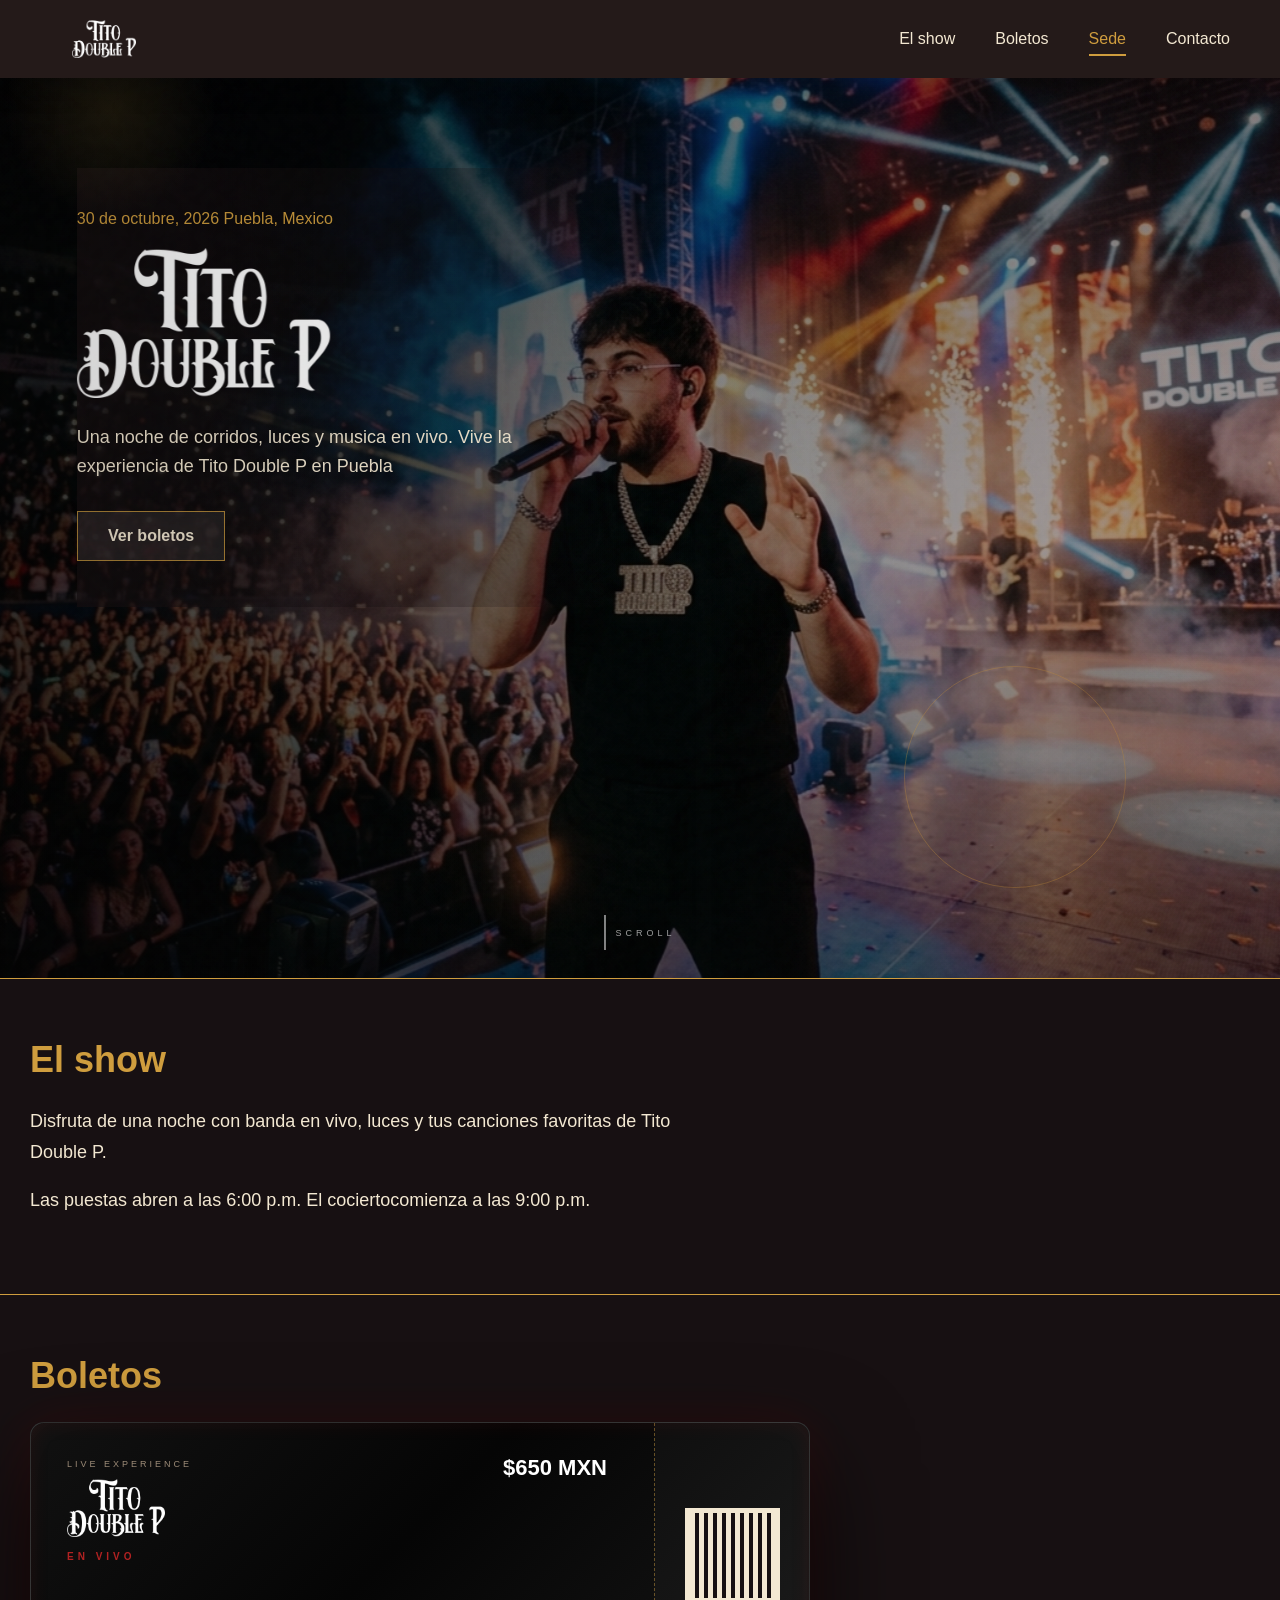
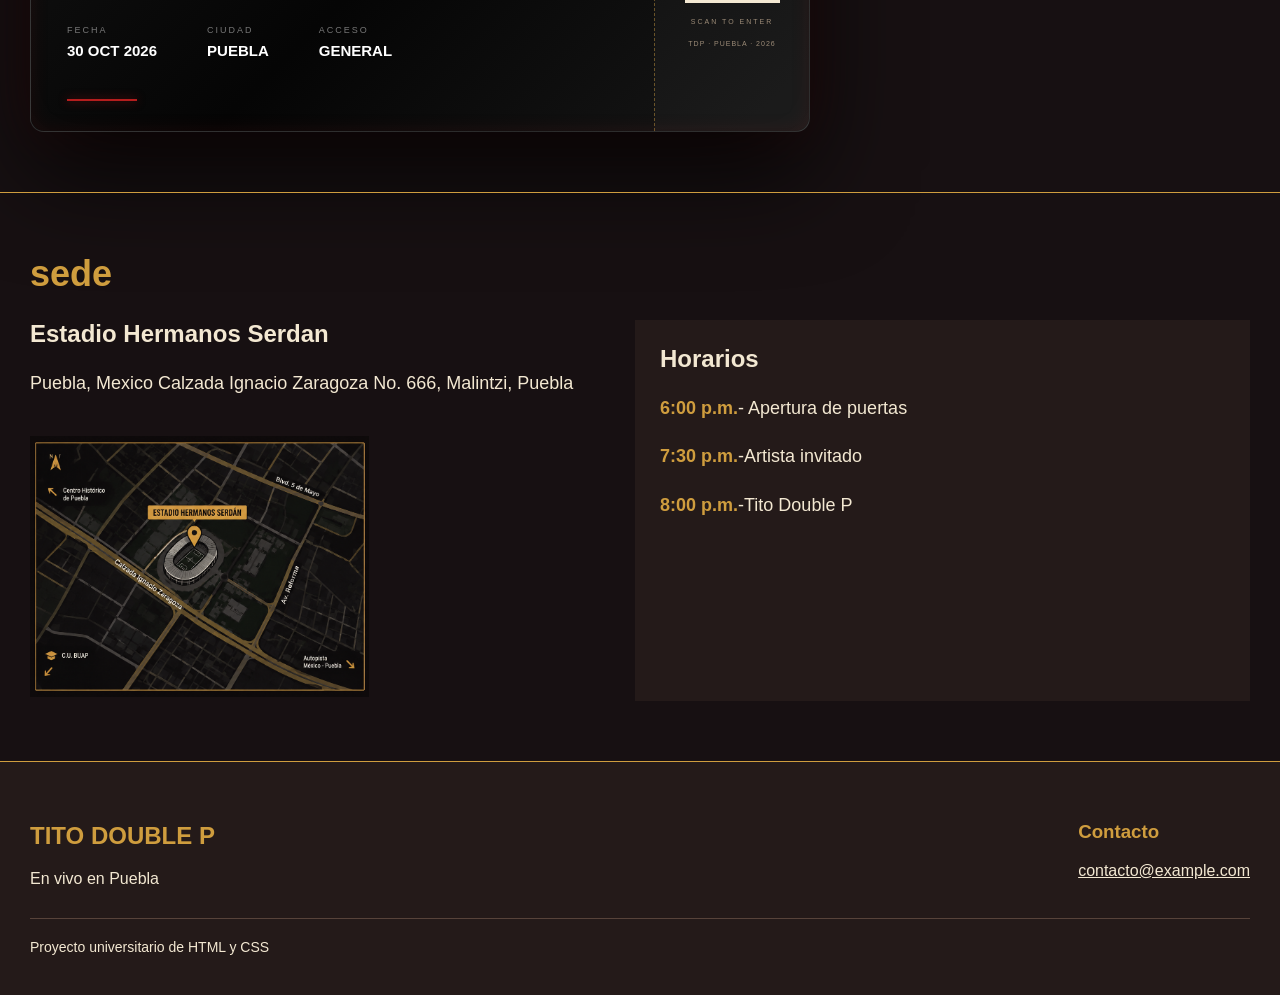
<file: index.html>
<!doctype html>
<html lang="es">
  <head>
    <meta charset="UTF-8" />
    <meta name="viewport" content="width=device-width,initial-scale=1" />
    <title>Tito Double P | Puebla</title>
    <link rel="stylesheet" href="./estilos.css" />
  </head>
  <body>
    <header>
      <a class="logo-link" href="#" aria-label="Ir al inicio"
        ><img class="logo" src="./logo.png" alt="Tito Double P" /> </a
      ><button
        class="menu-toggle"
        type="button"
        aria-label="Abrir menu"
        aria-expanded="false"
        aria-controls="menu-principal"
      >
        <span></span> <span></span> <span></span>
      </button>
      <nav id="menu-principal">
        <a href="#show">El show</a> <a href="#boletos">Boletos</a>
        <a href="#sede">Sede</a> <a href="#contacto">Contacto</a>
      </nav>
    </header>
    <main>
      <section class="hero">
        <div class="hero-contenido">
          <p class="fecha">30 de octubre, 2026 Puebla, Mexico</p>
          <h1 class="hero-titulo">
            <img src="./logo.png" alt="Tito Double P" />
          </h1>
          <p class="descripcion">
            Una noche de corridos, luces y musica en vivo. Vive la experiencia
            de Tito Double P en Puebla
          </p>
          <a class="boton" href="#boletos">Ver boletos</a>
        </div>
        <div class="artista-escena" aria-hidden="true">
          <video
            class="hero-video"
            autoplay
            muted
            loop
            playsinline
            preload="auto"
            poster="tito.png"
          >
            <source src="./titovideo.mp4" type="video/mp4" />
          </video>
        </div>
        <div class="hero-overlay" aria-hidden="true"></div>
        <div class="rgb-glow" aria-hidden="true"></div>
        <div class="grain" aria-hidden="true"></div>
        <div class="scroll-indicator" aria-hidden="true">
          <span></span>SCROLL
        </div>
      </section>
      <section id="show" class="seccion">
        <h2>El show</h2>
        <p>
          Disfruta de una noche con banda en vivo, luces y tus canciones
          favoritas de Tito Double P.
        </p>
        <p>
          Las puestas abren a las 6:00 p.m. El cociertocomienza a las 9:00 p.m.
        </p>
      </section>
      <section id="boletos" class="seccion">
        <h2>Boletos</h2>
        <div class="ticket" id="ticket">
          <div class="ticket-main">
            <div class="ticket-top">
              <span class="ticket-small">LIVE EXPERIENCE</span>
              <div class="ticket-artist">
                <img src="./logo.png" alt="Tito Double P" />
              </div>
              <div class="ticket-subtitle">EN VIVO</div>
            </div>
            <div class="ticket-info">
              <div class="ticket-info-item">
                <span>FECHA</span> <strong>30 OCT 2026</strong>
              </div>
              <div class="ticket-info-item">
                <span>CIUDAD</span> <strong>PUEBLA</strong>
              </div>
              <div class="ticket-info-item">
                <span>ACCESO</span> <strong>GENERAL</strong>
              </div>
            </div>
            <div class="ticket-red-line"></div>
          </div>
          <div class="ticket-price">$650 MXN</div>
          <div class="ticket-side">
            <div class="ticket-qr" aria-hidden="true"></div>
            <span class="ticket-scan">SCAN TO ENTER</span>
            <span class="ticket-number">TDP · PUEBLA · 2026</span>
          </div>
        </div>
      </section>
      <section id="sede" class="seccion">
        <h2>sede</h2>
        <div class="sede-contenido">
          <div class="sede-info">
            <h3>Estadio Hermanos Serdan</h3>
            <p>
              Puebla, Mexico Calzada Ignacio Zaragoza No. 666, Malintzi, Puebla
            </p>
                                  <a href="https://maps.app.goo.gl/ncZHpAGxDEuk8CCk9" title="MapaTito">
    <img src="MapaCopia.png" alt="MapaTito" class="MapaTito">
</a>
          </div>
          <div class="horarios">
            <h3>Horarios</h3>
            <p><strong>6:00 p.m.</strong>- Apertura de puertas</p>
            <p><strong>7:30 p.m.</strong>-Artista invitado</p>
            <p><strong>8:00 p.m.</strong>-Tito Double P</p>
          </div>
        </div>

      </section>
    </main>

    <footer id="contacto">
      <div class="footer-contenido">
        <div>
          
          <h2>TITO DOUBLE P</h2>
          <p>En vivo en Puebla</p>
        </div>
        <div>
          <h3>Contacto</h3>
          <a href="mailto: contacto@example.com">contacto@example.com</a>

        </div>
      </div>
      <p class="footer-nota">Proyecto universitario de HTML y CSS</p>
    </footer>
    <script src="./script.js" defer="defer"></script>
  </body>
</html>
</file>
<file: estilos.css>
body {
  margin: 0;
  background-color: #171012;
  color: #f3e8d2;
  font-family: Arial, sans-serif;
  overflow-x: hidden;
}
body::selection {
  background: #cf9d3e;
  color: #171012;
}
html {
  scroll-behavior: smooth;
}
header {
  background-color: #241a19;
  padding: 20px 30px;
}
header h2 {
  margin: 0 0 15px;
  color: #cf9d3e;
}
nav a {
  color: #f3e8d2;
  text-decoration: none;
  margin-right: 20px;
}
header {
  background-color: #241a19;
  padding: 20px 30px;
  display: flex;
  justify-content: space-between;
  align-items: center;
  position: sticky;
  top: 0;
  z-index: 10;
  backdrop-filter: blur(14px);
  -webkit-backdrop-filter: blur(14px);
  box-shadow: 0 8px 30px rgba(0, 0, 0, 0.16);
}
header h2 {
  margin: 0;
  color: #cf9d3e;
}
.logo-link {
  display: inline-flex;
  align-items: center;
  line-height: 0;
}
.logo {
  display: block;
  width: 148px;
  height: auto;
  max-height: 38px;
  object-fit: contain;
}
.menu-toggle {
  display: none;
  width: 44px;
  height: 44px;
  padding: 10px;
  border: 1px solid rgba(207, 157, 62, 0.5);
  background: 0 0;
  cursor: pointer;
}
.menu-toggle span {
  display: block;
  height: 2px;
  margin: 5px 0;
  background: #cf9d3e;
  transition:
    transform 250ms ease,
    opacity 250ms ease;
}
.menu-toggle[aria-expanded="true"] span:first-child {
  transform: translateY(7px) rotate(45deg);
}
.menu-toggle[aria-expanded="true"] span:nth-child(2) {
  opacity: 0;
}
.menu-toggle[aria-expanded="true"] span:last-child {
  transform: translateY(-7px) rotate(-45deg);
}
nav {
  display: flex;
  gap: 20px;
}
nav a {
  color: #f3e8d2;
  text-decoration: none;
  position: relative;
  transition: color 250ms ease;
}
nav a::after {
  content: "";
  position: absolute;
  left: 0;
  right: 0;
  bottom: -8px;
  height: 2px;
  background: #cf9d3e;
  transform: scaleX(0);
  transform-origin: right;
  transition: transform 250ms ease;
}
nav a.activo,
nav a:hover {
  color: #cf9d3e;
}
nav a.activo::after,
nav a:hover::after {
  transform: scaleX(1);
  transform-origin: left;
}
.hero {
  min-height: 100vh;
  min-height: 100svh;
  padding: 90px clamp(30px, 6vw, 96px);
  display: flex;
  align-items: flex-start;
  justify-content: flex-start;
  position: relative;
  isolation: isolate;
  overflow: hidden;
  isolation: isolate;
}
.hero-contenido {
  position: relative;
  z-index: 2;
  width: min(620px, 62vw);
  padding: 42px 42px 42px 0;
  text-align: left;
  background: linear-gradient(
    90deg,
    rgba(23, 16, 18, 0.72),
    rgba(23, 16, 18, 0.3),
    transparent
  );
  transform: translate3d(var(--parallax-x, 0), var(--parallax-y, 0), 0);
  animation: contenidoHeroEntrada 1.2s 0.3s cubic-bezier(0.16, 1, 0.3, 1) both;
}
.hero::before {
  content: "";
  position: absolute;
  inset: 0;
  z-index: -1;
  background:
    radial-gradient(
      circle at 80% 35%,
      rgba(207, 157, 62, 0.18),
      transparent 28%
    ),
    linear-gradient(135deg, rgba(122, 31, 43, 0.3), transparent 55%);
  animation: pulso 7s ease-in-out infinite alternate;
  transform: translateY(var(--desplazamiento-hero, 0));
}
.hero::after {
  content: "";
  position: absolute;
  width: 220px;
  height: 220px;
  right: 12%;
  bottom: 10%;
  border: 1px solid rgba(207, 157, 62, 0.32);
  border-radius: 50%;
  animation: orbitar 10s linear infinite;
  pointer-events: none;
}
.artista-escena {
  position: absolute;
  inset: 0;
  width: 100%;
  height: 100%;
  min-height: 0;
  z-index: 0;
  pointer-events: none;
  overflow: hidden;
  background: #050505;
  animation:
    escenaHeroEntrada 1.8s cubic-bezier(0.16, 1, 0.3, 1) both,
    escenaHeroRespira 18s 1.8s ease-in-out infinite alternate;
}
.artista-escena::after {
  content: "";
  position: absolute;
  inset: 0;
  z-index: 1;
  background:
    linear-gradient(
      90deg,
      rgba(5, 5, 5, 0.72) 0,
      rgba(5, 5, 5, 0.4) 42%,
      rgba(5, 5, 5, 0.12) 100%
    ),
    linear-gradient(
      0deg,
      rgba(5, 5, 5, 0.42),
      rgba(5, 5, 5, 0.04) 50%,
      rgba(5, 5, 5, 0.24)
    );
}
.hero-overlay {
  position: absolute;
  inset: 0;
  z-index: 2;
  pointer-events: none;
  background: linear-gradient(
    90deg,
    rgba(0, 0, 0, 0.18),
    transparent 55%,
    rgba(70, 0, 0, 0.16)
  );
}
.grain,
.rgb-glow {
  position: absolute;
  pointer-events: none;
}
.rgb-glow {
  top: 0;
  left: 0;
  z-index: 4;
  width: 260px;
  height: 260px;
  opacity: 0;
  border-radius: 50%;
  background: radial-gradient(circle, rgba(255, 0, 0, 0.08), transparent 60%);
  mix-blend-mode: screen;
  will-change: transform, opacity;
  transition: opacity 120ms ease;
}
.grain {
  inset: -50%;
  z-index: 8;
  opacity: 0.025;
  background-image: url("data:image/svg+xml,%3Csvg viewBox='0 0 180 180' xmlns='http://www.w3.org/2000/svg'%3E%3Cfilter id='noise'%3E%3CfeTurbulence type='fractalNoise' baseFrequency='.9' numOctaves='3' stitchTiles='stitch'/%3E%3C/filter%3E%3Crect width='100%25' height='100%25' filter='url(%23noise)' opacity='.7'/%3E%3C/svg%3E");
  animation: grainMove 0.2s steps(2) infinite;
}
.hero-video {
  position: absolute;
  inset: 0;
  width: 100%;
  height: 100%;
  max-height: none;
  object-fit: cover;
  object-position: center;
  filter: brightness(calc(0.88 - var(--scroll-darken, 0))) saturate(0.95);
  transform: scale(var(--video-scale, 1.06))
    translate3d(var(--video-x, 0), var(--video-y, 0), 0);
  transform-origin: center center;
  animation: videoHeroEntrada 1.8s cubic-bezier(0.16, 1, 0.3, 1) both;
}
.halo-artista {
  position: absolute;
  right: 18%;
  top: 18%;
  width: 75%;
  aspect-ratio: 1;
  border-radius: 50%;
  background: radial-gradient(
    circle,
    rgba(207, 157, 62, 0.28),
    rgba(122, 31, 43, 0.14) 44%,
    transparent 70%
  );
  filter: blur(4px);
  animation: respirar 4s ease-in-out infinite;
}
.rayos-artista {
  position: absolute;
  right: 21%;
  top: 12%;
  width: 1px;
  height: 72%;
  background: linear-gradient(
    transparent,
    rgba(207, 157, 62, 0.85),
    transparent
  );
  box-shadow:
    -92px 44px 0 rgba(207, 157, 62, 0.22),
    92px 80px 0 rgba(207, 157, 62, 0.18);
  transform: rotate(18deg);
  animation: destello 2.8s ease-in-out infinite;
}
.onda-sonido {
  position: absolute;
  right: 4%;
  top: 22%;
  width: 62px;
  height: 62px;
  border: 1px solid rgba(207, 157, 62, 0.7);
  border-left-color: transparent;
  border-radius: 50%;
  opacity: 0;
  animation: ondaSonido 2.4s ease-out infinite;
}
.onda-dos {
  animation-delay: 1.2s;
}
.fecha {
  color: #cf9d3e;
  margin: 0 0 20px;
}
.hero h1 {
  font-size: 80px;
  line-height: 1;
  margin: 0;
  animation: tituloCinematico 1s 480ms cubic-bezier(0.16, 1, 0.3, 1) both;
}
.hero-titulo img {
  display: block;
  width: min(520px, 100%);
  height: auto;
  max-height: 150px;
  object-fit: contain;
  object-position: left center;
  margin: 0;
}
.hero h1 span {
  color: #cf9d3e;
}
.descripcion {
  max-width: 460px;
  font-size: 18px;
  line-height: 1.6;
  margin: 25px 0 30px;
  animation: detalleCinematico 0.9s 920ms cubic-bezier(0.16, 1, 0.3, 1) both;
}
.boton {
  display: inline-block;
  background: rgba(255, 255, 255, 0.08);
  color: #f3e8d2;
  border: 1px solid rgba(207, 157, 62, 0.8);
  backdrop-filter: blur(12px);
  -webkit-backdrop-filter: blur(12px);
  padding: 15px 30px;
  text-decoration: none;
  font-weight: 700;
  position: relative;
  overflow: hidden;
  transition:
    transform 220ms ease,
    box-shadow 220ms ease;
  will-change: transform;
  animation: detalleCinematico 0.9s 1.12s cubic-bezier(0.16, 1, 0.3, 1) both;
}
.boton:hover {
  transform: translateY(-4px);
  background: rgba(207, 157, 62, 0.18);
  box-shadow:
    0 0 28px rgba(207, 157, 62, 0.35),
    inset 0 0 20px rgba(255, 255, 255, 0.08);
  letter-spacing: 0.5px;
}
.scroll-indicator {
  position: absolute;
  bottom: 28px;
  left: 50%;
  z-index: 6;
  display: flex;
  align-items: center;
  gap: 10px;
  color: rgba(255, 255, 255, 0.62);
  font-size: 9px;
  letter-spacing: 4px;
  transform: translateX(-50%);
}
.scroll-indicator span {
  display: block;
  width: 1px;
  height: 35px;
  background: #fff;
  animation: scrollLine 1.6s ease-in-out infinite;
}
.ripple {
  position: absolute;
  width: 12px;
  height: 12px;
  border-radius: 50%;
  background: rgba(255, 255, 255, 0.55);
  transform: scale(0);
  animation: ripple 0.6s ease-out;
  pointer-events: none;
}
.seccion {
  padding: 60px 30px;
  border-top: 1px solid #cf9d3e;
  opacity: 0;
  transform: translateY(32px);
  transition:
    opacity 0.7s ease,
    transform 0.7s ease;
}
.seccion.visible,
footer.visible {
  opacity: 1;
  transform: translateY(0);
}
.revelar-deslizamiento {
  opacity: 0;
  transform: translateX(-34px);
  transition:
    opacity 650ms ease var(--retraso),
    transform 650ms cubic-bezier(0.16, 1, 0.3, 1) var(--retraso);
}
.visible .revelar-deslizamiento {
  opacity: 1;
  transform: translateX(0);
}
.seccion h2 {
  margin: 0 0 25px;
  color: #cf9d3e;
  font-size: 36px;
}
.seccion p {
  max-width: 650px;
  margin: 0 0 18px;
  font-size: 18px;
  line-height: 1.7;
}
.ticket {
  position: relative;
  width: min(780px, 100%);
  min-height: 310px;
  display: flex;
  overflow: hidden;
  color: #f3e8d2;
  background: linear-gradient(135deg, #111 0, #050505 45%, #171717 100%);
  border: 1px solid rgba(255, 255, 255, 0.15);
  border-radius: 14px;
  box-shadow:
    var(--sombra-x, 0) var(--sombra-y, 40px) 100px rgba(0, 0, 0, 0.8),
    0 0 50px rgba(180, 20, 20, 0.15);
  transform-style: preserve-3d;
  transition:
    transform 220ms ease,
    box-shadow 220ms ease;
  will-change: transform;
  cursor: pointer;
  touch-action: none;
}
.ticket.ticket-activo {
  transition:
    transform 0s,
    box-shadow 0s;
}
.ticket::after,
.ticket::before {
  content: "";
  position: absolute;
  pointer-events: none;
}
.ticket::before {
  width: 180px;
  height: 500px;
  top: -100px;
  left: -250px;
  z-index: 5;
  background: linear-gradient(
    90deg,
    transparent,
    rgba(255, 255, 255, 0.16),
    transparent
  );
  transform: rotate(25deg);
  transition: left 0.6s ease;
}
.ticket::after {
  inset: 0;
  z-index: 4;
  border-radius: 14px;
  box-shadow:
    inset 0 0 50px rgba(255, 255, 255, 0.02),
    inset 0 0 20px rgba(170, 0, 0, 0.1);
}
.ticket:hover::before {
  left: 850px;
}
.ticket-main {
  position: relative;
  flex: 1;
  min-width: 0;
  padding: 30px 36px;
  display: flex;
  flex-direction: column;
  justify-content: space-between;
}
.ticket-top {
  position: relative;
  z-index: 1;
}
.ticket-bottom span,
.ticket-label,
.ticket-small {
  color: #9c8b77;
  font-size: 9px;
  letter-spacing: 3px;
}
.ticket-artist {
  margin-top: 8px;
  line-height: 0;
}
.ticket-artist img {
  display: block;
  width: min(360px, 78%);
  height: auto;
  max-height: 58px;
  object-fit: contain;
  object-position: left center;
}
.ticket-subtitle {
  color: #b22222;
}
.ticket-subtitle {
  margin-top: 14px;
  font-size: 10px;
  font-weight: 700;
  letter-spacing: 4px;
}
.ticket-info {
  display: flex;
  gap: clamp(20px, 4vw, 50px);
  margin-top: 45px;
}
.ticket-info-item {
  display: flex;
  flex-direction: column;
  gap: 7px;
}
.ticket-info-item span {
  color: #777;
  font-size: 9px;
  letter-spacing: 2px;
}
.ticket-info-item strong {
  color: #fff;
  font-size: 15px;
}
.ticket-price {
  position: absolute;
  top: 32px;
  right: 202px;
  z-index: 3;
  color: #fff;
  font-size: 22px;
  font-weight: 800;
}
.ticket-red-line {
  width: 70px;
  height: 2px;
  margin-top: 22px;
  background: #b51d1d;
  box-shadow: 0 0 10px rgba(200, 20, 20, 0.6);
}
.ticket-schedule {
  display: flex;
  gap: clamp(16px, 3vw, 35px);
  margin-top: 24px;
}
.ticket-schedule div {
  display: flex;
  flex-direction: column;
  gap: 5px;
}
.ticket-schedule span {
  color: #f3e8d2;
  font-size: 13px;
  font-weight: 700;
}
.ticket-schedule small {
  color: #9c8b77;
  font-size: 8px;
  letter-spacing: 0.4px;
}
.ticket-main-time span {
  text-shadow: 0 0 15px rgba(207, 157, 62, 0.45);
}
.ticket-bottom {
  display: flex;
  align-items: baseline;
  justify-content: space-between;
  gap: 20px;
  margin-top: 24px;
  padding-top: 15px;
  border-top: 1px solid rgba(207, 157, 62, 0.28);
}
.ticket-bottom strong {
  font-size: 18px;
}
.ticket-side {
  width: 155px;
  flex: 0 0 155px;
  display: flex;
  flex-direction: column;
  justify-content: center;
  align-items: center;
  gap: 15px;
  border-left: 1px dashed rgba(207, 157, 62, 0.45);
  background: rgba(255, 255, 255, 0.025);
}
.ticket-qr {
  width: 95px;
  height: 95px;
  border: 5px solid #f3e8d2;
  background:
    repeating-linear-gradient(90deg, #f3e8d2 0 5px, #171012 5px 9px),
    repeating-linear-gradient(
      0deg,
      transparent 0 7px,
      rgba(207, 157, 62, 0.7) 7px 9px
    );
}
.ticket-number,
.ticket-scan {
  color: #9c8b77;
  font-size: 7px;
  letter-spacing: 2px;
  text-align: center;
}
.ticket-number {
  letter-spacing: 1px;
}
.tarjeta {
  flex: 1;
  min-width: 220px;
  padding: 30px;
  background-color: #241a19;
  border: 1px solid #cf9d3e;
  transform-style: preserve-3d;
  transition:
    transform 180ms ease,
    box-shadow 180ms ease;
}
.tarjeta:hover {
  box-shadow: 0 18px 38px rgba(0, 0, 0, 0.32);
}
.tarjeta h3 {
  margin: 0 0 15px;
  color: #cf9d3e;
  font-size: 26px;
}
.tarjeta .precio {
  margin: 0 0 20px;
  font-size: 36px;
  font-weight: 700;
}
.tarjeta ul {
  margin: 0;
  padding-left: 20px;
  line-height: 1.8;
}
.destacada {
  background-color: #7a1f2b;
  border: 2px solid #cf9d3e;
}
* {
  box-sizing: border-box;
}
.sede-contenido {
  display: flex;
  gap: 40px;
  flex-wrap: wrap;
}
.horarios,
.sede-info {
  flex: 1;
  min-width: 250px;
}
.sede-contenido h3 {
  margin: 0 0 20px;
  font-size: 24px;
}
.horarios {
  background-color: #241a19;
  padding: 25px;
}
.horarios strong {
  color: #cf9d3e;
}
footer {
  background-color: #241a19;
  padding: 40px 30px;
  border-top: 1px solid #cf9d3e;
  opacity: 0;
  transform: translateY(32px);
  transition:
    opacity 0.7s ease,
    transform 0.7s ease;
}
.footer-contenido {
  display: flex;
  justify-content: space-between;
  flex-wrap: wrap;
  gap: 30px;
}
.footer-contenido h2,
.footer-contenido h3 {
  color: #cf9d3e;
  margin: 0 0 15;
}
.footer-contenido p {
  margin: 0;
}
.footer-contenido a {
  color: #f3e8d2;
}
.footer-nota {
  margin: 30px 0 0;
  padding-top: 20px;
  border-top: 1px solid #57433a;
  font-size: 14px;
}
.barra-progreso {
  position: fixed;
  top: 0;
  left: 0;
  z-index: 20;
  width: var(--progreso-scroll, 0%);
  height: 3px;
  background: #cf9d3e;
  box-shadow: 0 0 14px rgba(207, 157, 62, 0.8);
  transition: width 120ms linear;
  pointer-events: none;
}
.luz-cursor {
  position: fixed;
  top: 0;
  left: 0;
  z-index: 1;
  width: 220px;
  height: 220px;
  border-radius: 50%;
  background: radial-gradient(
    circle,
    rgba(207, 157, 62, 0.11),
    transparent 68%
  );
  pointer-events: none;
  mix-blend-mode: screen;
  transition:
    transform 180ms ease-out,
    opacity 220ms ease,
    scale 220ms ease;
}
.luz-cursor.activo {
  scale: 1.4;
  opacity: 0.75;
}
.transicion-pagina {
  position: fixed;
  inset: 0;
  z-index: 30;
  display: grid;
  place-items: center;
  background: #cf9d3e;
  clip-path: inset(0 0 100% 0);
  pointer-events: none;
}
.transicion-linea {
  width: min(260px, 48vw);
  height: 1px;
  background: #171012;
  transform: scaleX(0);
}
.transicion-pagina.entrar {
  animation: cortinaEntrada 520ms cubic-bezier(0.76, 0, 0.24, 1) forwards;
}
.transicion-pagina.entrar .transicion-linea {
  animation: lineaEntrada 420ms ease forwards;
}
.transicion-pagina.salir {
  animation: cortinaSalida 520ms cubic-bezier(0.76, 0, 0.24, 1) forwards;
}
@keyframes cortinaEntrada {
  from {
    clip-path: inset(0 0 100% 0);
  }
  to {
    clip-path: inset(0);
  }
}
@keyframes cortinaSalida {
  from {
    clip-path: inset(0);
  }
  to {
    clip-path: inset(100% 0 0 0);
  }
}
@keyframes lineaEntrada {
  50% {
    transform: scaleX(1);
  }
  100% {
    transform: scaleX(0);
  }
}
@keyframes entradaTitulo {
  from {
    opacity: 0;
    transform: translateY(28px);
    letter-spacing: 8px;
  }
  to {
    opacity: 1;
    transform: translateY(0);
    letter-spacing: 0;
  }
}
@keyframes videoHeroEntrada {
  from {
    opacity: 0;
  }
  to {
    opacity: 1;
  }
}
@keyframes escenaHeroEntrada {
  from {
    transform: scale(1.08);
  }
  to {
    transform: scale(1);
  }
}
@keyframes escenaHeroRespira {
  from {
    transform: scale(1);
  }
  to {
    transform: scale(1.035);
  }
}
@keyframes contenidoHeroEntrada {
  from {
    opacity: 0;
    transform: translateY(28px);
  }
  to {
    opacity: 1;
    transform: translateY(0);
  }
}
@keyframes tituloCinematico {
  from {
    opacity: 0;
    filter: blur(14px);
    transform: translateY(30px);
    letter-spacing: 10px;
  }
  to {
    opacity: 1;
    filter: blur(0);
    transform: translateY(0);
    letter-spacing: 0;
  }
}
@keyframes detalleCinematico {
  from {
    opacity: 0;
    filter: blur(8px);
    transform: translateY(18px);
  }
  to {
    opacity: 1;
    filter: blur(0);
    transform: translateY(0);
  }
}
@keyframes aparecer {
  from {
    opacity: 0;
    transform: translateY(16px);
  }
  to {
    opacity: 1;
    transform: translateY(0);
  }
}
@keyframes pulso {
  from {
    transform: scale(1);
    opacity: 0.65;
  }
  to {
    transform: scale(1.08);
    opacity: 1;
  }
}
@keyframes ripple {
  to {
    transform: scale(22);
    opacity: 0;
  }
}
@keyframes grainMove {
  0% {
    transform: translate(0, 0);
  }
  25% {
    transform: translate(2%, -1%);
  }
  50% {
    transform: translate(-1%, 2%);
  }
  75% {
    transform: translate(1%, 1%);
  }
  100% {
    transform: translate(-2%, -2%);
  }
}
@keyframes scrollLine {
  0%,
  100% {
    transform: scaleY(0.3);
    transform-origin: top;
  }
  50% {
    transform: scaleY(1);
    transform-origin: top;
  }
}
@keyframes orbitar {
  from {
    transform: rotate(0) translateX(20px) rotate(0);
  }
  to {
    transform: rotate(360deg) translateX(20px) rotate(-360deg);
  }
}
@keyframes entradaArtista {
  from {
    opacity: 0;
    transform: translateX(100px) translateY(30px) scale(0.9);
  }
  to {
    opacity: 1;
    transform: translateX(0) translateY(0) scale(1);
  }
}
@keyframes cantar {
  0%,
  100% {
    transform: rotate(0) translateY(0);
  }
  25% {
    transform: rotate(-1.4deg) translateY(-7px);
  }
  50% {
    transform: rotate(1.4deg) translateY(0);
  }
  75% {
    transform: rotate(-0.8deg) translateY(-4px);
  }
}
@keyframes respirar {
  0%,
  100% {
    transform: scale(0.92);
    opacity: 0.55;
  }
  50% {
    transform: scale(1.08);
    opacity: 1;
  }
}
@keyframes destello {
  0%,
  100% {
    opacity: 0.22;
    transform: rotate(18deg) scaleY(0.82);
  }
  50% {
    opacity: 0.95;
    transform: rotate(18deg) scaleY(1.05);
  }
}
@keyframes ondaSonido {
  0% {
    opacity: 0;
    transform: scale(0.7) translateX(0);
  }
  35% {
    opacity: 0.8;
  }
  100% {
    opacity: 0;
    transform: scale(2.7) translateX(24px);
  }
}
@media (max-width: 640px) {
  header {
    align-items: center;
    flex-direction: row;
    flex-wrap: wrap;
    gap: 16px;
  }
  header h2 {
    margin-right: auto;
  }
  .menu-toggle {
    display: block;
  }
  nav {
    display: flex;
    flex-basis: 100%;
    max-height: 0;
    overflow: hidden;
    flex-direction: column;
    gap: 0;
    opacity: 0;
    transform: translateY(-12px);
    transition:
      max-height 350ms ease,
      opacity 250ms ease,
      transform 350ms ease;
  }
  nav.menu-visible {
    max-height: 240px;
    opacity: 1;
    transform: translateY(0);
  }
  nav a {
    padding: 14px 0;
    margin: 0;
  }
  nav a::after {
    bottom: 5px;
    right: auto;
    width: 34px;
  }
  body.menu-bloqueado {
    overflow: hidden;
  }
  .hero {
    min-height: 100svh;
    padding: 70px 24px 0;
    display: flex;
    justify-content: flex-start;
  }
  .hero-contenido {
    width: 100%;
    padding: 24px 0;
    background: linear-gradient(
      180deg,
      rgba(23, 16, 18, 0.72),
      rgba(23, 16, 18, 0.2),
      transparent
    );
  }
  .hero h1 {
    font-size: clamp(56px, 17vw, 80px);
  }
  .hero-titulo img {
    width: min(380px, 100%);
    max-height: 110px;
  }
  .rgb-glow,
  .scroll-indicator {
    display: none;
  }
  .seccion {
    padding: 52px 24px;
  }
  .ticket {
    min-height: 360px;
    flex-direction: row;
  }
  .ticket-main {
    padding: 28px 24px;
  }
  .ticket-artist img {
    width: min(230px, 78%);
    max-height: 38px;
  }
  .ticket-info {
    gap: 14px;
    margin-top: 32px;
  }
  .ticket-info-item strong {
    font-size: 10px;
  }
  .ticket-price {
    top: 24px;
    right: 118px;
    font-size: 14px;
  }
  .ticket-side {
    width: 95px;
    flex-basis: 95px;
  }
  .ticket-qr {
    width: 66px;
    height: 66px;
    border-width: 4px;
  }
  .artista-escena {
    top: 0;
    right: 0;
    bottom: 0;
    width: 100%;
    height: 100%;
    min-height: 0;
  }
  .hero-video {
    object-position: 58% center;
  }
  .halo-artista {
    top: 8%;
    right: 8%;
  }
  .rayos-artista {
    top: 4%;
    height: 86%;
  }
}
@media (prefers-reduced-motion: reduce) {
  *,
  ::after,
  ::before {
    animation-duration: 1ms !important;
    animation-iteration-count: 1 !important;
    scroll-behavior: auto !important;
    transition-duration: 1ms !important;
  }
  .barra-progreso,
  .luz-cursor,
  .onda-sonido,
  .rayos-artista {
    display: none;
  }
  .halo-artista,
  .hero-video {
    animation: none;
  }
}

.MapaTito {
  width: 60%;
  height: auto;
  margin-top: 20px;
/* transform: translate(900px, -610px); */
}
</file>
